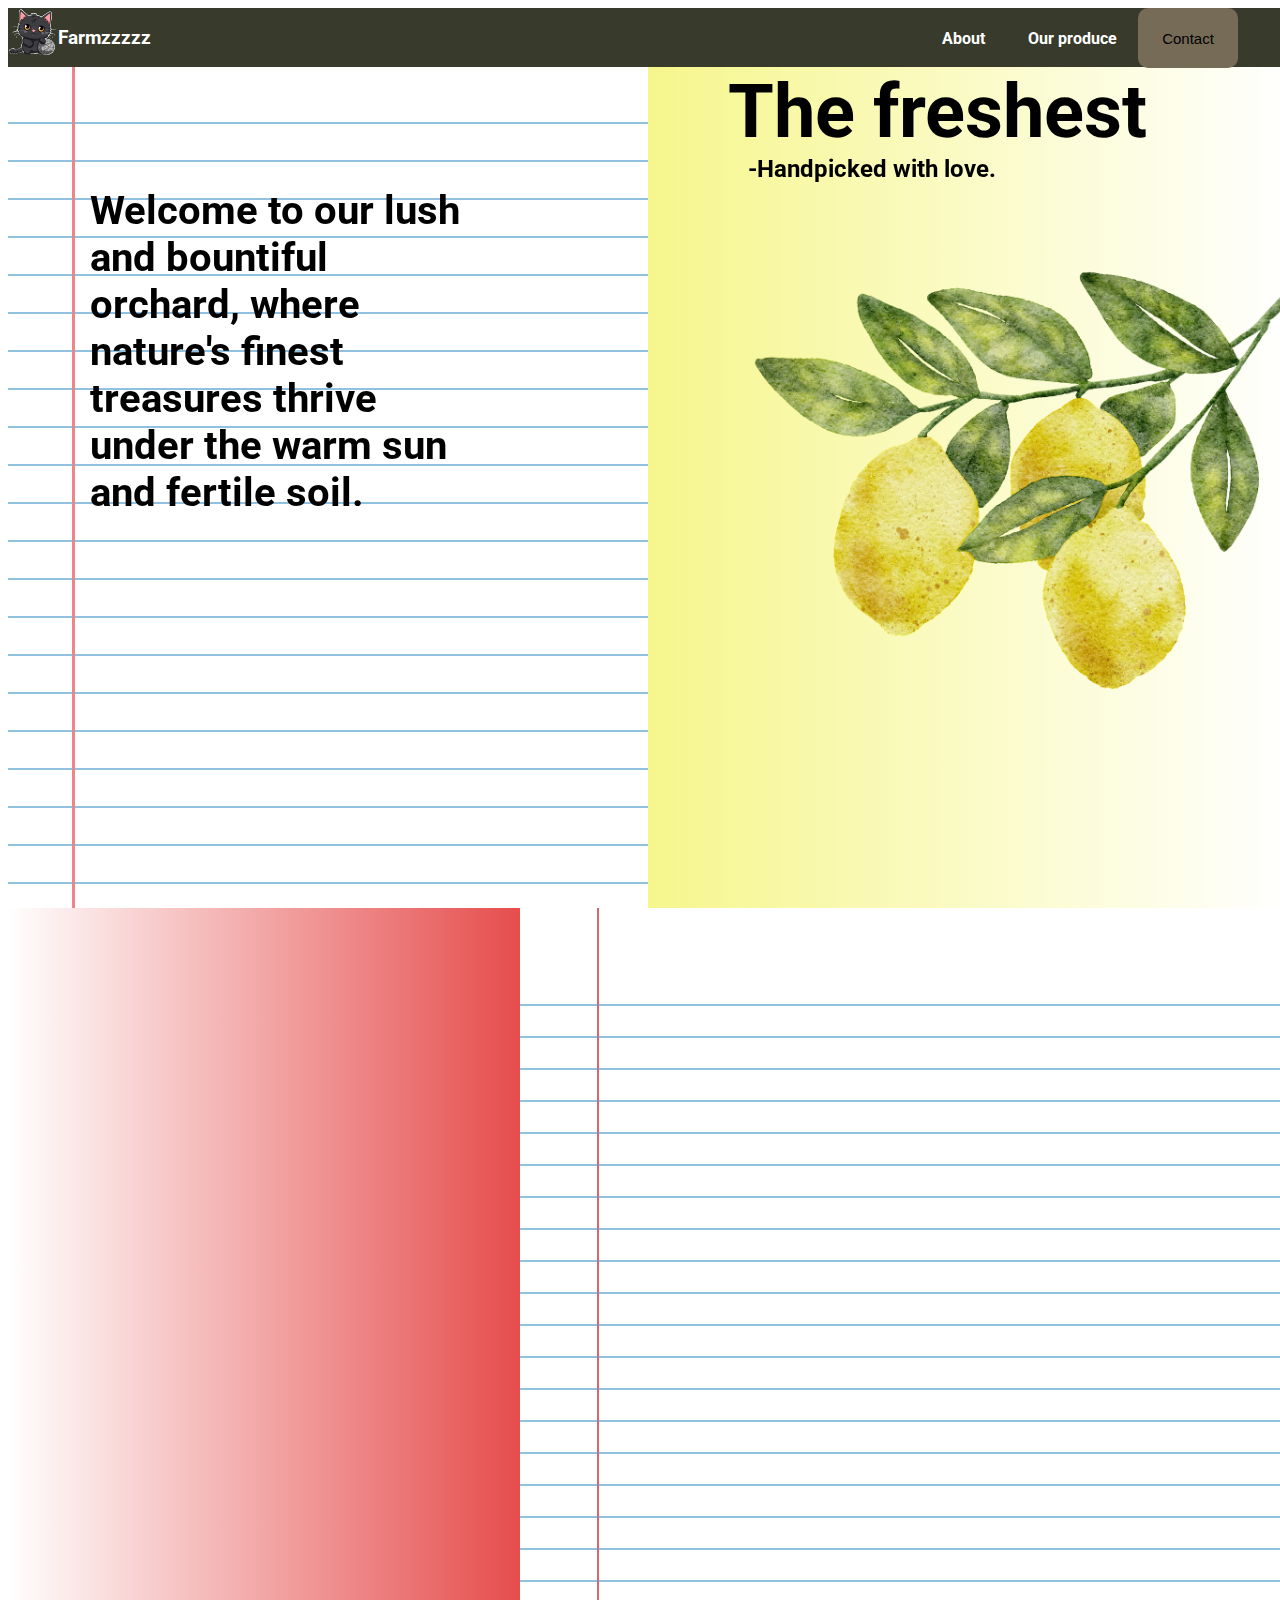
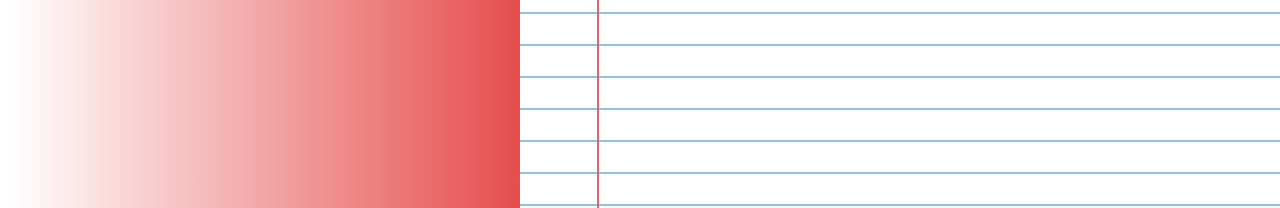
<file: index.html>
<!DOCTYPE html>
<html lang="en">
  <head>
    <meta charset="UTF-8" />
    <meta http-equiv="X-UA-Compatible" content="IE=edge" />
    <meta name="viewport" content="width=device-width, initial-scale=1.0" />
    <link rel="stylesheet" href="./styles/style.css" />
    <title>Document</title>
    <link rel="icon" href="assests/cat.svg" />
    <link href="https://unpkg.com/aos@2.3.1/dist/aos.css" rel="stylesheet" />
  </head>
  <body>
    <nav class="navbar" data-aos="fade-down">
      <div class="logo">
        <img class="logo" src="assests/cat.svg" alt="logo" />
        <h3>Farmzzzzz</h3>
      </div>
      <div class="menu">
        <a href="./about.html" class="aboutnav"><h3>About</h3></a>
        <a href="./produce.html" class="productnav"><h3>Our produce</h3></a>
        <a href="./contact.html"><button>Contact</button></a>
      </div>
    </nav>
    <section class="hero">
      <div class="left">
        <div class="herodesc" data-aos="fade-right" data-aos-duration="1000">
          <h1>
            Welcome to our lush and bountiful orchard, where nature's finest
            treasures thrive under the warm sun and fertile soil.
          </h1>
        </div>
      </div>
      <div class="right">
        <div class="desc" data-aos="fade-down" data-aos-duration="500">
          <h1 class="farmdesc">The freshest</h1>
          <h2>-Handpicked with love.</h2>
        </div>
        <div class="lemon" data-aos="fade-left" data-aos-delay="500">
          <img
            class="lemons"
            src="./assests/lemons.png"
          />
        </div>
      </div>
    </section>
    <section class="work">
      <div class="left2">
        <h2></h2>
        <div
          class="applecontainer"
          data-aos="fade-right"
          data-aos-delay="50"
          data-aos-easing="ease-in-out"
        >
        <div class="appledesc" data-aos="flip-up" data-aos-duration="500">
          <h1 class="2desc">The freshest</h1>
          <h2>-Handpicked with love.</h2>
        </div>
          <img
            class="apple"
            src="./assests/apples.png"
            alt="apple"
          />
        </div>
      </div>
      <div class="right2">
        <h2 class="rightdesc" data-aos="fade-down" data-aos-duration="1000">
          We take great joy in sharing the fruits of our labor with the
          community. Whether you're looking for wholesome ingredients for your
          family meals, fresh produce for your farmers' market stand, or simply
          an idyllic day out in nature, our orchard is the perfect destination.
        </h2>
      </div>
    </section>
  </body>
  <script src="https://unpkg.com/aos@2.3.1/dist/aos.js"></script>
  <!-- <script src="./home.js"></script> -->
  <script>
    AOS.init();
  </script>
</html>
</file>
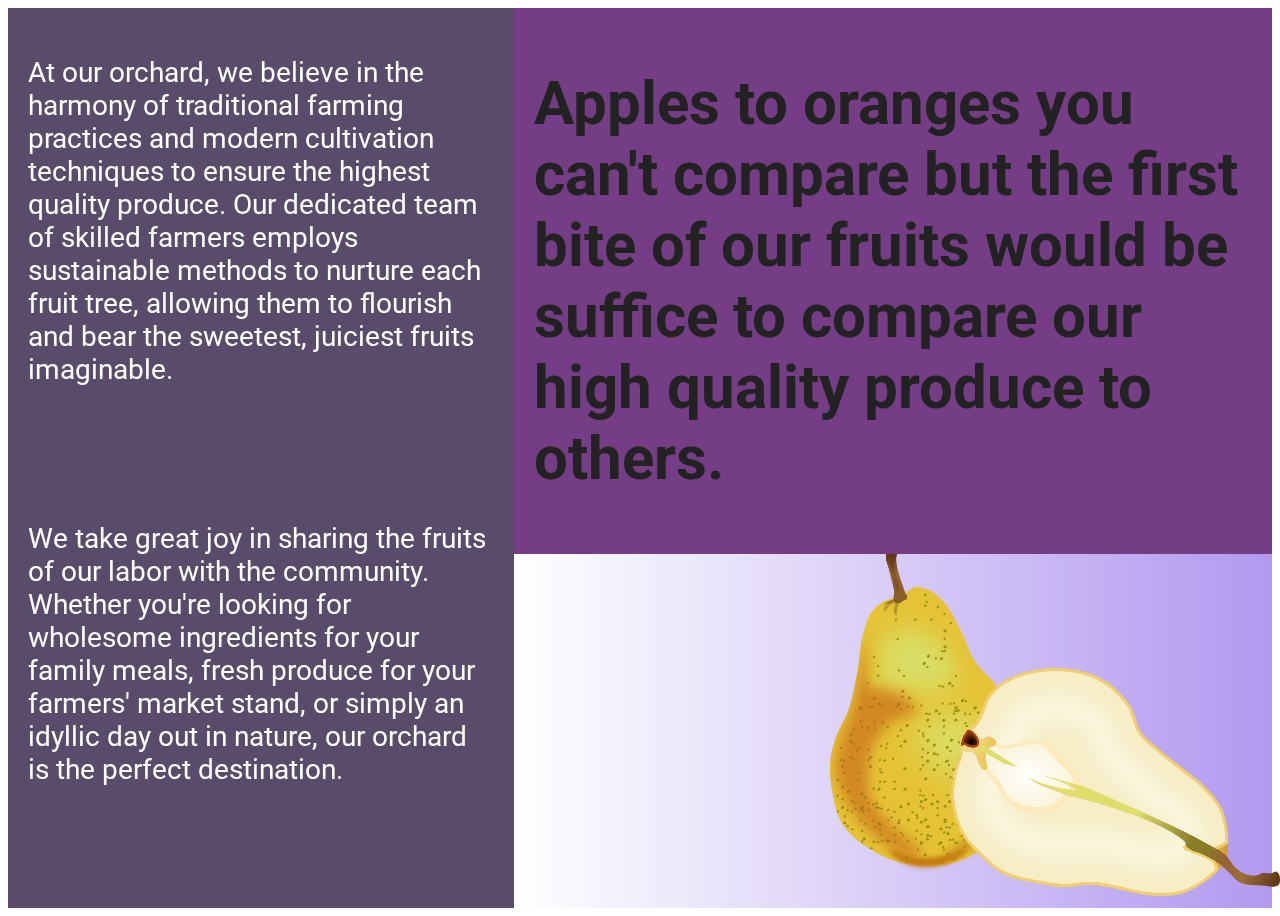
<file: about.html>
<!DOCTYPE html>
<html lang="en">
  <head>
    <meta charset="UTF-8" />
    <meta name="viewport" content="width=device-width, initial-scale=1.0" />
    <link rel="stylesheet" href="./styles/about.css" />
    <title>Document</title>
    <link rel="icon" href="assests/cat.svg"/>
    <link href="https://unpkg.com/aos@2.3.1/dist/aos.css" rel="stylesheet">
  </head>
  <body>
    <section class="about">
      <div class="left">
        <div class="left1" data-aos="fade-right" data-aos-delay="50">
          <p>
            At our orchard, we believe in the harmony of traditional farming
            practices and modern cultivation techniques to ensure the highest
            quality produce. Our dedicated team of skilled farmers employs
            sustainable methods to nurture each fruit tree, allowing them to
            flourish and bear the sweetest, juiciest fruits imaginable. 
          </p>
        </div>
        <div class="left2" data-aos="fade-right" data-aos-delay="500">
          <p>
            We take great joy in sharing the fruits of our labor with the
            community. Whether you're looking for wholesome ingredients for your
            family meals, fresh produce for your farmers' market stand, or
            simply an idyllic day out in nature, our orchard is the perfect
            destination. 
          </p>
        </div>
      </div>

      <div class="right">
        <div class="rightbg" data-aos="fade-left" data-aos-duration="500">
          <img
            src="./assests//pears.png"
            alt="rightbg"
          />
        </div>
        <div class="desc" data-aos="fade down" data-aos-duration="2000" data-aos-delay="200">
          <h1>
            Apples to oranges you can't compare but the first bite of our fruits
            would be suffice to compare our high quality produce to others.
          </h1>
        </div>
      </div>
    </section>
  </body>
  <script src="https://unpkg.com/aos@2.3.1/dist/aos.js"></script>
<!-- <script src="./home.js"></script> -->
<script>
    AOS.init();
  </script>
</html>
</file>
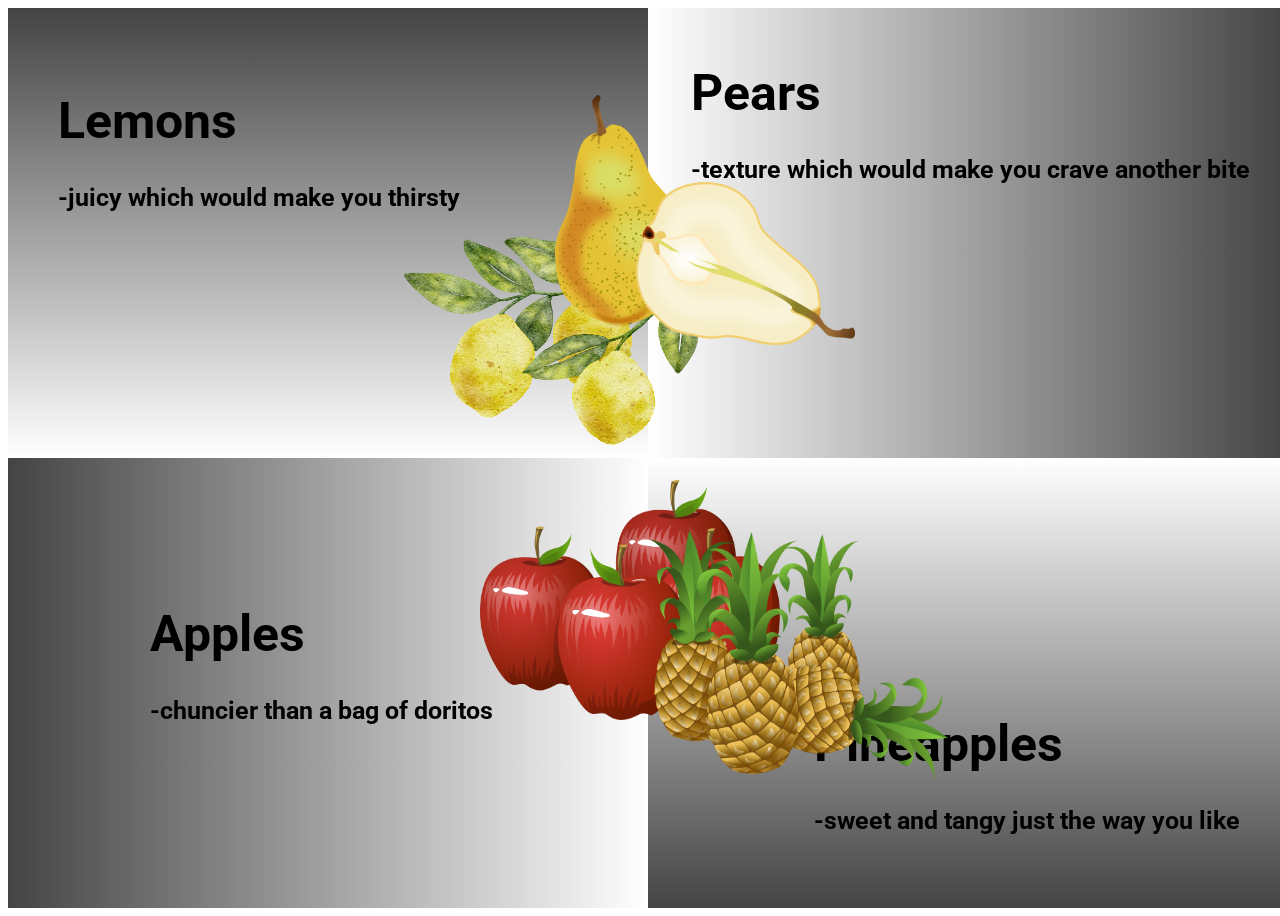
<file: produce.html>
<!DOCTYPE html>
<html lang="en">
  <head>
    <meta charset="UTF-8" />
    <meta name="viewport" content="width=device-width, initial-scale=1.0" />
    <title>Document</title>
    <link rel="icon" href="assests/cat.svg" />
    <link rel="stylesheet" href="./styles/produce.css" />

    <link href="https://unpkg.com/aos@2.3.1/dist/aos.css" rel="stylesheet" />
  </head>
  <body>
    <section class="produce">
      <div class="left">
        <div class="left1">
          <!-- <div class="titl" data-aos="fade-down" data-aos-duration="500"><h1>OUR PRODUCE</h1></div> -->

          <div class="left1desc" data-aos="fade-right" data-aos-duration="1000">
            <h1>Lemons</h1>
            <h3>-juicy which would make you thirsty</h3>
          </div>

          <img
            src="./assests/lemons.png"
            data-aos="fade-down"
            data-aos-duration="500"
          />
        </div>
        <div class="left2">
          <div class="left2desc" data-aos="flip-right" data-aos-duration="1000">
            <h1>Apples</h1>
            <h3>-chuncier than a bag of doritos</h3>
          </div>
          <img
            src="./assests/apples.png"
            data-aos="fade-up"
            data-aos-duration="500"
          />
        </div>
      </div>
      <div class="right">
        <div class="right1">
          <div class="right1desc" data-aos="zoom-in" data-aos-duration="1000">
            <h1>Pears</h1>
            <h3>-texture which would make you crave another bite</h3>
          </div>
          <img
            src="./assests/pears.png"
            data-aos="fade-up"
            data-aos-duration="500"
          />
        </div>
        <div class="right2">
          <div
            class="right2desc"
            data-aos="zoom-in-up"
            data-aos-duration="1000"
          >
            <h1>Pineapples</h1>
            <h3>-sweet and tangy just the way you like</h3>
          </div>
          <img
            src="./assests/pineapples.png"
            data-aos="fade-left"
            data-aos-duration="1000"
          />
        </div>
      </div>
    </section>
  </body>
  <script src="https://unpkg.com/aos@2.3.1/dist/aos.js"></script>
  <!-- <script src="./home.js"></script> -->
  <script>
    AOS.init();
  </script>
</html>
</file>
<file: styles/style.css>
@import url("https://fonts.googleapis.com/css2?family=Roboto:ital,wght@1,100&display=swap");

body,
html {
  width: 100%;
  height: 100%;
  overscroll-behavior-x: contain;
  font-family: "Roboto", sans-serif;
}
.navbar {
  position: absolute;
  z-index: 1;
  position: fixed;
  display: flex;
  background-color: #383b2b;
  width: 100vw;
  opacity: 1;
}
.menu {
  display: flex;
  position: absolute;
  right: 50px;
  gap: 5px;
  color: #fff;
  font-size: 14px;
}
.menu button {
  width: 100px;
  height: 100%;
  background-color: #756b57;
  color: #030202;
  border: 0;
  cursor: pointer;
  border-radius: 10px;
  font-size: 15px;
  padding: 5px;
}
.aboutnav {
  color: #fff;
  text-decoration: none;
  text-align: center;
  padding: 5px;
}
.productnav {
  color: #fff;
  text-decoration: none;
  padding: 5px;
}
.logo {
  display: flex;
  opacity: 1;
  color: #fff;
}
.logo img {
  width: 50px;
  height: 50px;
}
.hero {
  display: flex;
  height: 100vh;
  width: auto;
}
.herodesc {
  position: absolute;
  left: 80px;
  top: 110px;
  padding: 10px;
}
.left h1 {
  word-wrap: break-word;
  position: absolute;
  font-size: 40px;
  height: 40vh;
  width: 30vw;
}
.left {
  flex: 1;
  display: flex;
  background-image: linear-gradient(
      90deg,
      transparent 0%,
      transparent 10%,
      #ea858a 10%,
      #ea858a calc(10% + 3px),
      transparent calc(10% + 3px),
      transparent 100%
    ),
    linear-gradient(180deg, white 10%, transparent 10%),
    repeating-linear-gradient(
      180deg,
      #91c1e1 0px,
      #91c1e1 2px,
      transparent 2px,
      transparent 38px
    ),
    linear-gradient(white, white);
}
.left h1 {
  position: absolute;
  top: 50px;
  padding: 0;
}
.right {
  flex: 1;
  display: flex;
  flex-direction: column;
  background: linear-gradient(to right, rgb(246, 246, 141), transparent);

  position: relative;
}
.lemons {
  position: absolute;
  top: 100px;
  height: 500px;
  width: 600px;
  top: 200px;
  left: 100px;
  object-fit: contain;

  animation: moveit 2s infinite ease alternate;
}

@keyframes moveit {
  to {
    transform: translateY(30px);
  }
}
.desc {
  position: absolute;
  gap: 20px;
}

.desc h1 {
  font-size: 74px;
  top: 40px;
  margin: 20px 0 0 80px;
  position: relative;
}
.desc h2 {
  padding: 20px;
  margin: 20px 0 0 80px;
}
.work {
  height: 100vh;
  width: 100vw;
  display: flex;
  position: relative;
}
.left2 {
  flex: 2;
  display: flex;
  background: linear-gradient(to left, rgb(230, 77, 77), transparent);
}
.apple {
  object-fit: contain;
  bottom: 200px;
  position: absolute;
  height: 300px;
  width: 400px;
  padding: 0;
  bottom: 0;
  left: 80px;
}
.visible {
  opacity: 1;
}

.right2 {
  flex: 3;
  display: flex;
  width: 100%;
  background-image: linear-gradient(
      90deg,
      transparent 0%,
      transparent 10%,
      #db676c 10%,
      #db676c calc(10% + 2px),
      transparent calc(10% + 2px),
      transparent 100%
    ),
    linear-gradient(180deg, white 10%, transparent 10%),
    repeating-linear-gradient(
      180deg,
      #91c1e1 0px,
      #91c1e1 2px,
      transparent 2px,
      transparent 32px
    ),
    linear-gradient(white, white);
}
.rightdesc {
  word-wrap: break-word;
  width: 50vw;
  position: absolute;
  right: 25px;
  padding: 20px;
  top: 100px;
  font-size: 40px;
}
.applecontainer {
  position: relative;
  top: 0px;
  right: 0;
}
.appledesc h1 {
  font-size: 74px;
  top: 40px;
  margin: 20px 0 0 80px;
  position: relative;
}
.appledesc h2 {
  padding: 20px;
  margin: 20px 0 0 80px;
}
.menu a {
  width: 100px;
  height: 60px;
}
</file>
<file: styles/about.css>
@import url("https://fonts.googleapis.com/css2?family=Roboto:ital,wght@1,100&display=swap");
@import url("https://fonts.googleapis.com/css2?family=Rajdhani&family=Roboto:ital,wght@1,100&display=swap");

.about {
  display: flex;
}
.left {
  height: 100vh;
  flex: 2;
  display: flex;
  gap: 40px;
  flex-direction: column;
  background-color: #594c6b;
  color: #fff;
}

.right {
  height: 100vh;
  flex: 3;
  background: linear-gradient(to left, #b199f0, transparent);
}

.rightbg {
  position: absolute;
  bottom: 0;
  right: 0;
}
.rightbg img {
  width: 450px;
  height: 350px;
}

p {
  font-size: 28px;
  padding: 20px;
  font-family: "Rajdhani", sans-serif;
  font-family: "Roboto", sans-serif;
}
.desc {
  font-size: 30px;
  font-family: "Roboto", sans-serif;
  padding: 20px;
  background-color: #753d85;
  color: #222;
}
</file>
<file: styles/produce.css>
@import url("https://fonts.googleapis.com/css2?family=Rajdhani&family=Roboto:ital,wght@1,100&display=swap");
.produce {
  display: flex;
  height: 100vh;
  width: 100vw;
}
.left {
  display: flex;
  flex-direction: column;
  flex: 2;
}
.right {
  flex: 2;
  display: flex;
  flex-direction: column;
}
img {
  width: 280px;
  height: 240px;
}
.left1 img {
  position: absolute;
  top: 200px;
  left: 400px;
  width: 350px;
  height: 250px;
}
.left2 img {
  position: absolute;
  width: 300px;
  top: 480px;
  left: 480px;
}
.right1 img {
  position: absolute;
  top: 95px;
  right: 425px;
  width: 300px;
  height: 250px;
}
.right2 img {
  position: absolute;
  bottom: 120px;
  width: 300px;
  height: 250px;
}
.left1 {
  height: 50vh;
  background: linear-gradient(to bottom, #444, transparent);
}
.left2 {
  height: 50vh;
  background: linear-gradient(to right, #444, transparent);
}
.right1 {
  height: 50vh;

  background: linear-gradient(to left, #444, transparent);
}
.right2 {
  height: 50vh;

  background: linear-gradient(to top, #444, transparent);
}
.left1desc {
  padding: 50px;
}
.left2desc {
  padding: 50px;
  position: absolute;
  bottom: 100px;
  left: 100px;
}
.right1desc {
  padding: 30px;
  position: absolute;
  right: 0;
  top: 0;
}
.right2desc {
  position: absolute;
  bottom: 0;
  right: 0;
  padding: 40px;
}
h1 {
  font-size: 50px;
  font-family: "Rajdhani", sans-serif;
  font-family: "Roboto", sans-serif;
}
h3 {
  font-size: 25px;
  font-family: "Rajdhani", sans-serif;
  font-family: "Roboto", sans-serif;
}

.titl {
  position: absolute;
  right: 580px;
  top: 0;
  padding: 0;
  height: 150px;
  padding: 0;
}
.titl h1{
  font-size: 60px;
}
</file>
